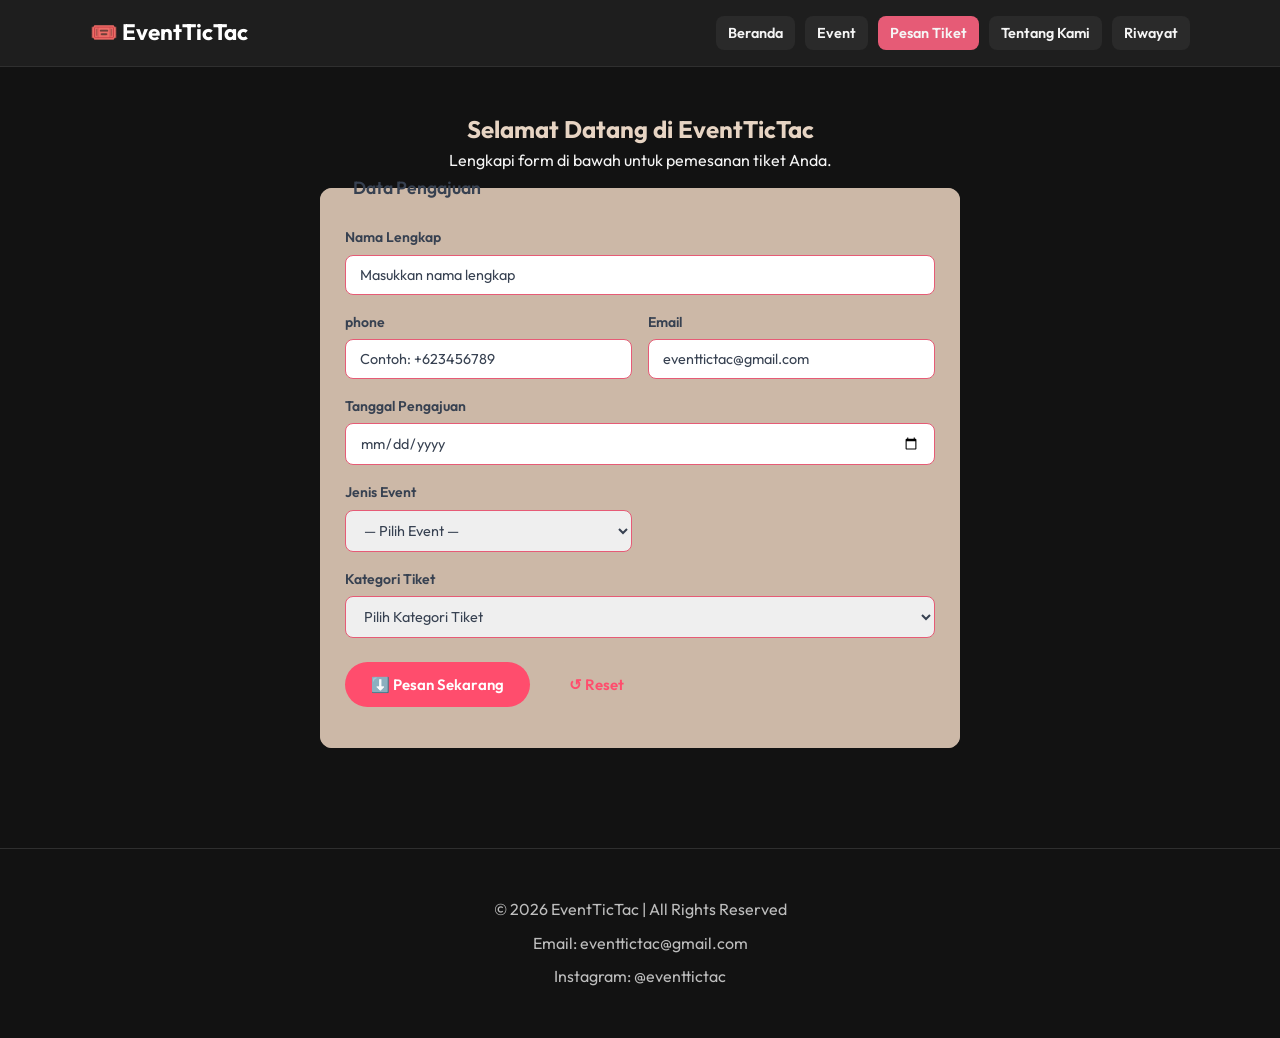
<file: pesantiket.html>
<!DOCTYPE html>
<html lang="id">

<head>
    <meta charset="UTF-8">
    <meta name="viewport" content="width=device-width, initial-scale=1.0">
    <title>Pesan Tiket - EventTicTac</title>
    <link rel="preconnect" href="https://fonts.googleapis.com">
    <link rel="preconnect" href="https://fonts.gstatic.com" crossorigin>
    <link href="https://fonts.googleapis.com/css2?family=Outfit:wght@100..900&display=swap" rel="stylesheet">
    <link rel="stylesheet" href="css/style.css">
</head>

<body>

    <!-- Awal header dan navigasi -->
    <header class="navbar">
        <div class="container navbar-inner">
            <a href="index.html" class="logo">🎟️ EventTicTac</a>
            <input type="checkbox" id="navtoggle" class="nav-toggle">
            <label for="navtoggle" class="navtoggleMenu">
                <span></span>
                <span></span>
                <span></span>
            </label>

            <nav>
                <ul class="navmenu">
                    <li><a href="index.html">Beranda</a></li>
                    <li><a href="index.html">Event</a></li>
                    <li><a href="pesantiket.html" class="Aktif">Pesan Tiket</a></li>
                    <li><a href="index.html">Tentang Kami</a></li>
                    <li><a href="riwayat.html">Riwayat</a></li>
                </ul>
            </nav>
        </div>
    </header>

    <main>
        <section class="section">
            <div class="container">
                <h1>Selamat Datang di EventTicTac</h1>
                <p class="section-desc">Lengkapi form di bawah untuk pemesanan tiket Anda.</p>

                <form id="formPengajuan" class="form-card">
                    <fieldset>
                        <legend>Data Pengajuan</legend>

                        <p id="formError" class="form-error"></p>

                        <div class="form-group">
                            <label for="nama">Nama Lengkap</label>
                            <input type="text" id="nama" name="nama" placeholder="Masukkan nama lengkap">
                        </div>

                        <div class="form-row">
                            <div class="form-group">
                                <label for="phone">phone</label>
                                <input type="text" id="phone" name="phone" placeholder="Contoh: +623456789"
                                    maxlength="13">
                            </div>
                            <div class="form-group">
                                <label for="prodi">Email</label>
                                <input type="email" id="email" name="email" placeholder="eventtictac@gmail.com">
                            </div>
                        </div>

                        <div class="form-group">
                            <label for="tanggal">Tanggal Pengajuan</label>
                            <input type="date" id="tanggal" name="tanggal">
                        </div>

                        <div class="form-row">
                            <div class="form-group">
                                <label for="tiket">Jenis Event</label>
                                <select id="tiket" name="tiket">
                                    <option>— Pilih Event —</option>
                                    <option>🎸Konser Musik</option>
                                    <option>🍴Festival Kuliner</option>
                                    <option>🧑‍🎨Workshop Digital</option>
                                    <option>💻Seminar Bisnis</option>
                                </select>
                            </div>

                        </div>

                        <div class="form-group">
                            <label for="kategori">Kategori Tiket</label>
                            <select id="kategori" name="kategori">
                                <option value="">Pilih Kategori Tiket</option>
                                <option>VIP</option>
                                <option>Reguler</option>
                                <option>Mahasiswa</option>
                            </select>

                            <div class="form-actions">
                                <button type="submit" class="btn btn-primary">⬇️ Pesan Sekarang</button>
                                <button type="reset" class="btn btn-outline">↺ Reset</button>
                            </div>
                        </div>
                    </fieldset>
                </form>
            </div>
        </section>
    </main>

    <footer id="contact">
        <div class="container">
            <p>&copy; 2026 EventTicTac | All Rights Reserved</p>
            <p>Email: eventtictac@gmail.com</p>
            <p>Instagram: @eventtictac</p>
        </div>
    </footer>

    <script src="js/script.js"></script>

</body>

</html>
</file>
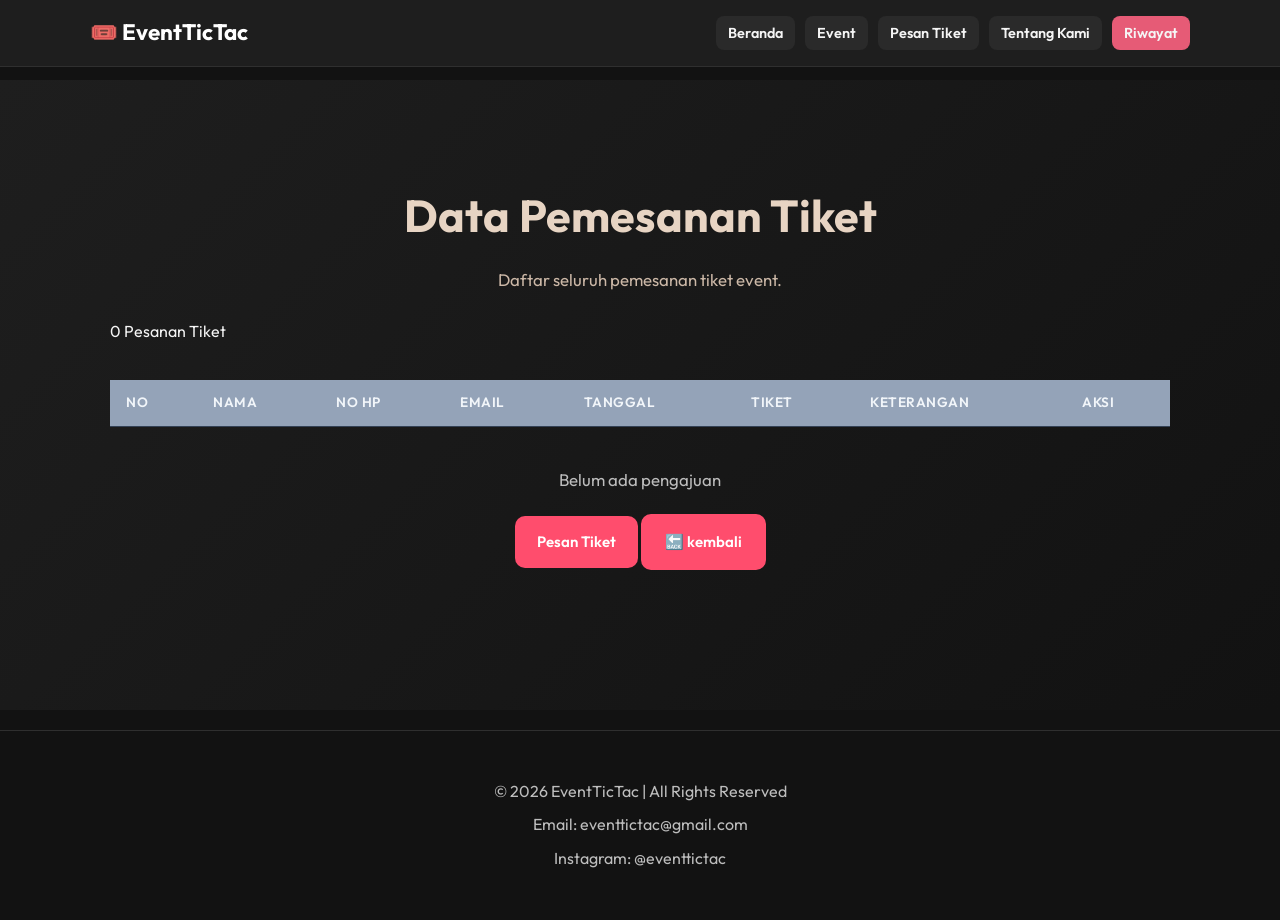
<file: riwayat.html>
<!DOCTYPE html>
<html lang="en">

<head>
    <meta charset="UTF-8">
    <meta name="viewport" content="width=device-width, initial-scale=1.0">
    <title>Riwayat - EventTicTac</title>
    <link rel="preconnect" href="https://fonts.googleapis.com">
    <link rel="preconnect" href="https://fonts.gstatic.com" crossorigin>
    <link href="https://fonts.googleapis.com/css2?family=Outfit:wght@100..900&display=swap" rel="stylesheet">
    <link rel="stylesheet" href="css/style.css">
</head>

<body>
    <header class="navbar">
        <div class="container navbar-inner">
            <a href="index.html" class="logo">🎟️ EventTicTac</a>
            <input type="checkbox" id="navtoggle" class="nav-toggle">
            <label for="navtoggle" class="navtoggleMenu">
                <span></span>
                <span></span>
                <span></span>
            </label>

            <nav>
                <ul class="navmenu">
                    <li><a href="index.html">Beranda</a></li>
                    <li><a href="#event">Event</a></li>
                    <li><a href="pesantiket.html">Pesan Tiket</a></li>
                    <li><a href="#about">Tentang Kami</a></li>
                    <li><a href="riwayat.html" class="Aktif">Riwayat</a></li>
                </ul>
            </nav>
        </div>
    </header>

    <main>
        <section class="hero">
            <div class="container">
                <h1>Data Pemesanan Tiket</h1>
                <p class="section-desk">Daftar seluruh pemesanan tiket event.</p>

                <div class="toolbar">
                    <span id="datacount">0 Pesanan Tiket</span>
                    <button id="btnHapusSemua" class="btn btn-outline" style="display: none;">🗑 Hapus Semua</button>
                </div>

                <div class="table-responsive">
                    <table class="data-table">
                        <thead>
                            <tr>
                                <th>No</th>
                                <th>Nama</th>
                                <th>No Hp</th>
                                <th>Email</th>
                                <th>Tanggal</th>
                                <th>Tiket</th>
                                <th>Keterangan</th>
                                <th>Aksi</th>
                            </tr>
                        </thead>

                        <tbody id="tableBody"></tbody>
                    </table>
                </div>

                <div id="emptyState" class="emptyState" style="display: none;">
                    <p>Belum ada pengajuan</p>
                    <a href="pesantiket.html" class="btn btn-primary">
                        Pesan Tiket
                    </a>

                    <a href="index.html" class="btn btn-outline">
                        🔙 kembali
                    </a>
                </div>
            </div>
        </section>
    </main>

    <footer id="contact">
        <div class="container">
            <p>&copy; 2026 EventTicTac | All Rights Reserved</p>
            <p>Email: eventtictac@gmail.com</p>
            <p>Instagram: @eventtictac</p>
        </div>
    </footer>

    <script src="js/script.js"></script>

</body>

</html>
</file>
<file: css/style.css>
* {
    margin: 0;
    padding: 0;
    box-sizing: border-box;
}

html {
    scroll-behavior: smooth;
 }

body {
    font-family: Outfit, sans-serif;
    background: #121212;
    color: #f5f5f5;
    padding-top: 80px;
    line-height: 1.6;
    }

.container {
    max-width: 1100px;
    margin: auto;
    padding: 0 20px;
}

h1,
h2 {
    color: #e7d4c3;
}

a {
    text-decoration: none;
}

img {
    display: block;
}

/* Navbar */
.navbar {
    position: fixed;
    top: 0;
    left: 0;
    width: 100%;
    background: #1e1e1e;
    border-bottom: 1px solid #2f2f2f;
    z-index: 1000;
}

.navbar-inner {
    display: flex;
    justify-content: space-between;
    align-items: center;
    padding: 15px 0;
}

.logo {
    font-size: 1.4rem;
    font-weight: 700;
    color: #fff;
}

.nav-toggle {
    display: none;
}

.navtoggleMenu {
    display: none;
    flex-direction: column;
    cursor: pointer;
    gap: 5px;
}

.navtoggleMenu span {
    width: 25px;
    height: 3px;
    background: #f5f5f5;
    border-radius: 2px;
}

.navmenu {
    list-style: none;
    display: flex;
    gap: 10px;
}

.navmenu li a {
    color: #f5f5f5;
    padding: 8px 12px;
    background: #2a2a2a;
    border-radius: 8px;
    font-size: 0.9rem;
    font-weight: 600;
    transition: 0.3s ease;
}

.navmenu li a:hover {
    background: #ff4d6d;
    color: white;
}

/* Hero */
.hero {
    text-align: center;
    padding: 100px 20px;
    background: linear-gradient(135deg, #1E1E1E, #121212);
}

.hero h1 {
    font-size: 2.8rem;
    margin-bottom: 15px;
}

.hero p {
    max-width: 700px;
    margin: 0 auto 25px;
    color: #ccb8a7;
    font-size: 1.05rem;
}

.hero a {
    display: inline-block;
    background: #ff4d6d;
    color: white;
    padding: 14px 22px;
    border-radius: 10px;
    font-weight: 600;
    transition: all 0.3s ease;
}

.hero a:hover {
    transform: scale(1.05);
    background: #ff6b86;
}

/* Section */
.section {
    padding: 30px 0 80px;
}

/* Showcase */
.showcase {
    display: flex;
    align-items: center;
    gap: 50px;
    margin-bottom: 80px;
}

.reverse {
    flex-direction: row-reverse;
}

.showcase-image {
    flex: 1;
}

.showcase-image img {
    width: 100%;
    height: 320px;
    object-fit: cover;
    border-radius: 24px;
}

.showcase-text {
    flex: 1;
}

.mini-title {
    color: #ff4d6d;
    font-size: 0.85rem;
    font-weight: 700;
    letter-spacing: 2px;
    margin-bottom: 12px;
}

.showcase-text h2 {
    font-size: 2rem;
    margin-bottom: 18px;
}

.showcase-text p {
    color: #d6d6d6;
    margin-bottom: 20px;
}

.showcase-info {
    display: flex;
    flex-direction: column;
    gap: 10px;
    margin-bottom: 25px;
    color: #ccb8a7;
}

.showcase-btn {
    display: inline-block;
    background: #2a2a2a;
    color: #f5f5f5;
    padding: 12px 18px;
    border-radius: 10px;
    transition: 0.3s ease;
    font-weight: 600;
}

.showcase-btn:hover {
    background: #ff4d6d;
}

/* About */
#about {
    border-top: 1px solid #2f2f2f;
}

#about h2 {
    margin-bottom: 20px;
}

#about p {
    color: #d6d6d6;
    max-width: 850px;
    margin-bottom: 18px;
}

/* Footer */
footer {
    text-align: center;
    padding: 40px 20px;
    border-top: 1px solid #2f2f2f;
    color: #bdbdbd;
    margin-top: 20px;
}

footer p {
    margin: 8px 0;
}

/* Responsive */
@media (max-width:768px) {

    .navtoggleMenu {
        display: flex;
    }

    nav {
        width: 100%;
    }

    .navmenu {
        display: none;
        flex-direction: column;
        margin-top: 15px;
    }

    .navmenu li a {
        display: block;
        text-align: center;
    }

    .nav-toggle:checked~nav .navmenu {
        display: flex;
    }

    .navbar-inner {
        flex-wrap: wrap;
    }

    .hero {
        padding: 80px 20px;
    }

    .hero h1 {
        font-size: 2rem;
    }

    .showcase,
    .reverse {
        flex-direction: column;
    }

    .showcase-image img {
        width: 100%;
        max-width: 420px;
        height: 260px;
        object-fit: cover;
        border-radius: 24px;
    }

    .showcase-text h2 {
        font-size: 1.6rem;
    }
}

/* Forms */
.container h1,
.container p{
    text-align: center;
}
.form-card {
    max-width: 640px;
    margin: 0 auto;
}

fieldset {
    border: 1px solid #ccb8a7;
    border-radius: 12px;
    padding: 24px;
    background-color: #ccb8a7;
}

legend {
    font-size: 1.1rem;
    font-weight: 600;
    color: #374151;
    padding: 0 8px;
}

.form-group {
    margin-bottom: 16px;
}

.form-group label {
    display: block;
    font-size: 0.875rem;
    font-weight: 600;
    color: #374151;
    margin-bottom: 6px;
}

.form-group input,
.form-group select,
.form-group textarea {
    width: 100%;
    padding: 10px 14px;
    border: 1px solid #e65b76;
    border-radius: 8px;
    color: #374151;
    font-family: inherit;
    font-size: 0.9rem;
    outline: none;
    transition: border-color 0.3s;
}

.form-group input:focus,
.form-group select:focus,
.form-group textarea:focus {
    border-color: green;
}

.form-group input::placeholder,
.form-group textarea::placeholder {
    color: #374151;
}

.form-group select {
    cursor: pointer;
}

.form-group textarea {
    resize: vertical;
    min-height: 80px;
}

.form-row {
    display: grid;
    grid-template-columns: 1fr 1fr;
    gap: 16px;
}

.form-actions {
    display: flex;
    gap: 12px;
    margin-top: 24px;
}

.form-actions .btn {
    cursor: pointer;
    border: none;
    font-family: inherit;
}

.form-actions .btn-outline {
    border: 1px solid #ccb8a7;
    background: none;
}

/* Tombol umum */
.btn {
    display: inline-flex;
    align-items: center;
    justify-content: center;
    gap: 8px;

    padding: 12px 26px;
    border: none;
    border-radius: 50px;

    font-size: 15px;
    font-weight: 600;
    font-family: inherit;

    cursor: pointer;
    transition: all .3s ease;
}

/* Tombol utama */
.btn-primary {
    background: #ff4d6d;
    color: white;
}

.btn-primary:hover {
    background: #ff6b86;
    transform: translateY(-2px);
    box-shadow: 0 8px 18px rgba(255,77,109,.35);
}

/* Tombol outline */
.btn-outline {
    background: transparent;
    color: #ff4d6d;
    border: 2px solid #ff4d6d;
}

.btn-outline:hover {
    background: #ff4d6d;
    color: white;
    transform: translateY(-2px);
}

/* Responsive */
@media (max-width: 768px) {

    .section {
        padding: 20px 0 50px;
    }

    .container {
        padding: 0 15px;
    }

    .container h1 {
        font-size: 2rem;
        line-height: 1.3;
        margin-bottom: 10px;
    }

    .section-desc {
        font-size: 1rem;
        margin-bottom: 20px;
    }


    legend {
        font-size: 1.4rem;
    }

    .form-row {
        grid-template-columns: 1fr;
        gap: 12px;
    }

    .form-group {
        margin-bottom: 12px;
    }

    .form-group input,
    .form-group select,
    .form-group textarea {
        padding: 12px;
        font-size: 14px;
    }

    .form-actions {
        flex-direction: column;
        gap: 10px;
    }

    .form-actions .btn {
        width: 100%;
    }
}

/* Tabel */
.table-responsive {
    width: 100%;
    overflow-x: auto;
    -webkit-overflow-scrolling: touch;
}

.data-table {
    width: 100%;
    border-collapse: collapse;
    margin-top: 16px;
    min-width: 600px;
}

.data-table caption {
    text-align: left;
    font-size: 0.85rem;
    color: #64748b;
    margin-bottom: 12px;
}

.data-table th,
.data-table td {
    padding: 12px 16px;
    text-align: left;
    border-bottom: 1px solid #334155;
}

.data-table th {
    background-color: #94a3b8;
    color: #f1f5f9;
    font-size: 0.85rem;
    font-weight: 600;
    text-transform: uppercase;
    letter-spacing: 0.5px;
}

.data-table td {
    color: #94a3b8;
    font-size: 0.9rem;
}

/* Zebra Stripes */
.data-table tbody tr:nth-child(even) {
    background-color: rgba(30, 41, 59, 0.5);
}

/* Hover */
.data-table tbody tr:hover {
    background-color: #1e293b;
}

@media (max-width: 768px) {
    .data-table {
        font-size: 0.8rem;
    }

    .data-table th,
    .data-table td {
        padding: 8px 10px;
    }
}

/* empty state */
.emptyState{
    text-align: center;
    padding: 40px 20px;
}

.emptyState p{
    margin-bottom: 20px;
    color: #bdbdbd;
}

.navmenu li a.Aktif{
    background-color: #e65b76;
}

/* tombol edit dan hapus     */
.data-table td:last-child{
    white-space: nowrap;
}

.btn-edit,
.btn-delete{
    display:inline-block;
    padding:8px 12px;
    border:none;
    border-radius:6px;
    cursor:pointer;
    font-size:13px;
    margin-right:6px;
    margin-bottom:0;
}

.btn-edit{
    background:#3b82f6;
    color:#fff;
}

.btn-delete{
    background:#ef4444;
    color:#fff;
}

.btn-edit:hover{
    background:#2563eb;
}

.btn-delete:hover{
    background:#dc2626;
}

.toolbar{
    display:flex;
    justify-content:space-between;
    align-items:center;
    margin-bottom:20px;
}

.btn-delete-all{
    background:#ef4444;
    color:#fff;
    border:none;
    padding:10px 15px;
    border-radius:8px;
    cursor:pointer;
    font-weight:600;
}

.btn-delete-all:hover{
    background:#dc2626;
}
</file>
